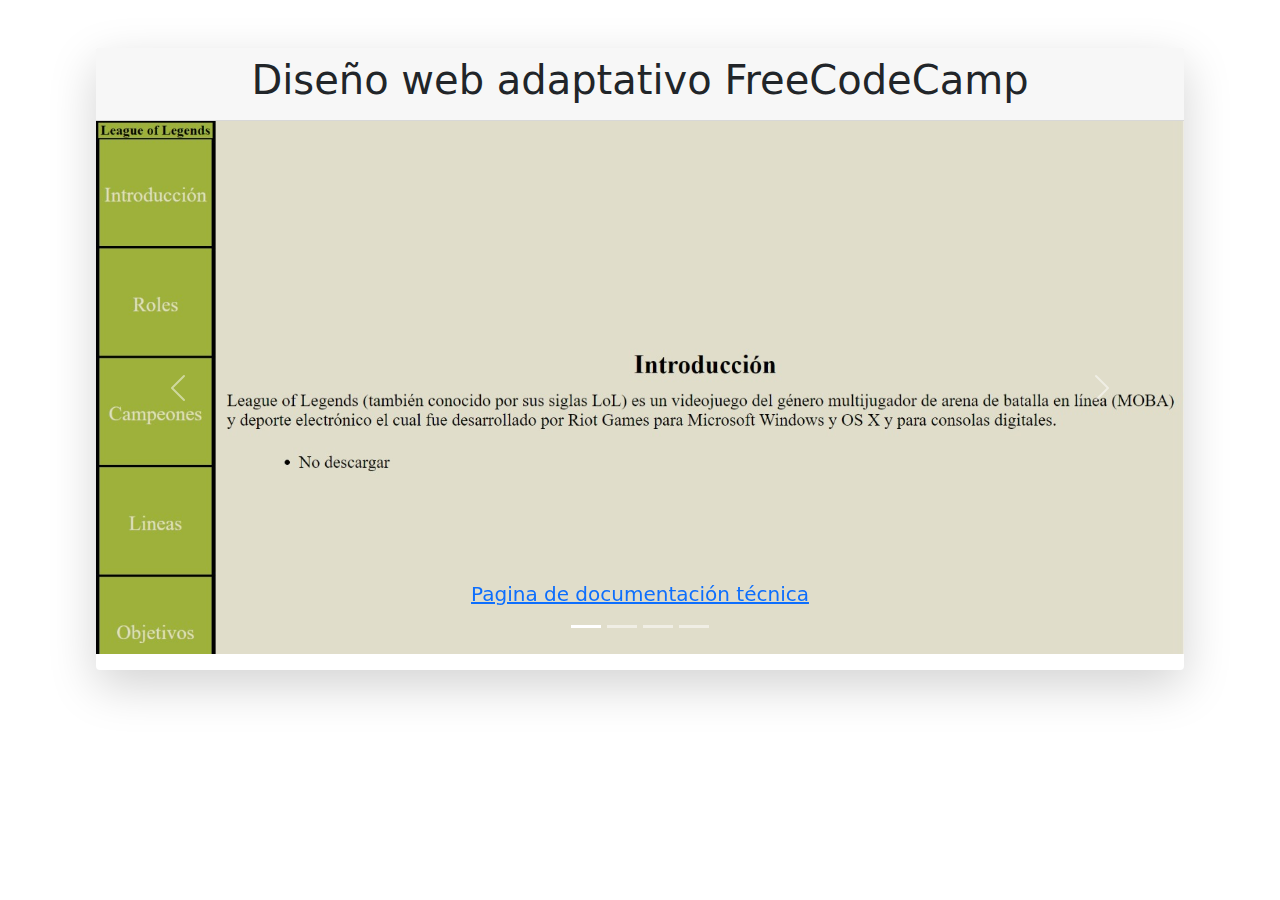
<file: index.html>
<!DOCTYPE html>
<html lang="en">
<head>
    <meta charset="UTF-8">
    <meta http-equiv="X-UA-Compatible" content="IE=edge">
    <meta name="viewport" content="width=device-width, initial-scale=1.0">
    <link href="./css/bootstrap.min.css" rel="stylesheet">
    <title>Grupales JaP</title>
</head>
<body>
    <div style="height: 100%; width: 85% ;" class="container  mt-5 mb-5 p-0 pb-3 shadow-lg rounded">
        <header>
            <div class="text-center mt-2 card-header">
                <h1>Diseño web adaptativo FreeCodeCamp</h1>
            </div>
        </header>
        <main>
            <div id="carouselExampleCaptions" class="carousel slide" data-bs-ride="carousel">
                <div class="carousel-indicators">
                  <button type="button" data-bs-target="#carouselExampleCaptions" data-bs-slide-to="0" class="active" aria-current="true" aria-label="Slide 1"></button>
                  <button type="button" data-bs-target="#carouselExampleCaptions" data-bs-slide-to="1" aria-label="Slide 2"></button>
                  <button type="button" data-bs-target="#carouselExampleCaptions" data-bs-slide-to="2" aria-label="Slide 3"></button>
                  <button type="button" data-bs-target="#carouselExampleCaptions" data-bs-slide-to="3" aria-label="Slide 4"></button>

                </div>
                <div class="carousel-inner">
                  <div class="carousel-item active">
                    <img src="página de documentación técnica/img.jpeg" class="d-block w-100" alt="...">
                    <div class="carousel-caption d-none d-md-block">
                      <h5> <a href="página de documentación técnica/index.html" target="_blank">Pagina de documentación técnica</a></h5>
                    </div>
                  </div>
                  <div class="carousel-item">
                    <img src="Formulario de encuesta/img.jpeg" class="d-block w-100" alt="...">
                    <div class="carousel-caption d-none d-md-block">
                      <h5> <a href="Formulario de encuesta/index.html" target="_blank">Formulario de encuesta </a></h5>
                    </div>
                  </div>
                  <div class="carousel-item">
                    <img src="página de inicio de producto/img.jpeg" class="d-block w-100" alt="...">
                    <div class="carousel-caption d-none d-md-block">
                      <h5> <a href="página de inicio de producto/index.html" target="_blank">Página de inicio de producto</a></h5>
                    </div>
                  </div>
                  <div class="carousel-item">
                    <img src="Página tributo/img.jpeg" class="d-block w-100" alt="...">
                    <div class="carousel-caption d-none d-md-block">
                      <h5> <a href="Página tributo/index.html" target="_blank"> Página de tributo</a></h5>
                    </div>
                  </div>
                </div>
                <button class="carousel-control-prev" type="button" data-bs-target="#carouselExampleCaptions" data-bs-slide="prev">
                  <span class="carousel-control-prev-icon" aria-hidden="true"></span>
                  <span class="visually-hidden">Previous</span>
                </button>
                <button class="carousel-control-next" type="button" data-bs-target="#carouselExampleCaptions" data-bs-slide="next">
                  <span class="carousel-control-next-icon" aria-hidden="true"></span>
                  <span class="visually-hidden">Next</span>
                </button>
              </div>

                <!-- <div class="container">
                    <div class="d-flex justify-content-around flex-wrap">
                        <div class="card m-3 shadow" style="width: 19rem;">
                            <div class="card-body">
                                <h5 class="card-title">Pagina de documentación técnica</h5>
                                <a href="./página de documentación técnica/index.html" target="_blank" class="btn btn-primary">Ver trabajo</a>
                            </div>
                        </div>
                        <div class="card m-3 shadow" style="width: 19rem;">
                            <div class="card-body">
                                <h5 class="card-title">Formulario de encuesta</h5>
                                <a href="./Formulario de encuesta/index.html" target="_blank" class="btn btn-primary">Ver trabajo</a>
                            </div>
                        </div>
                        <div class="card m-3 shadow" style="width: 19rem;">
                            <div class="card-body">
                                <h5 class="card-title">Página de inicio de producto</h5>
                                <a href="./página de inicio de producto/index.html" target="_blank" class="btn btn-primary">Ver trabajo</a>
                            </div>
                        </div>
            
                        <div class="card m-3 shadow" style="width: 19rem;">
                            <div class="card-body">
                                <h5 class="card-title">Página de tributo</h5>
                                <a href="./Página tributo/index.html" target="_blank" class="btn btn-primary">Ver trabajo</a>
                            </div>
                        </div>
                    </div>
                </div> -->
        </main>
</div>
<script src="./js/bootstrap.bundle.min.js"></script>
</body>
</html>
</file>
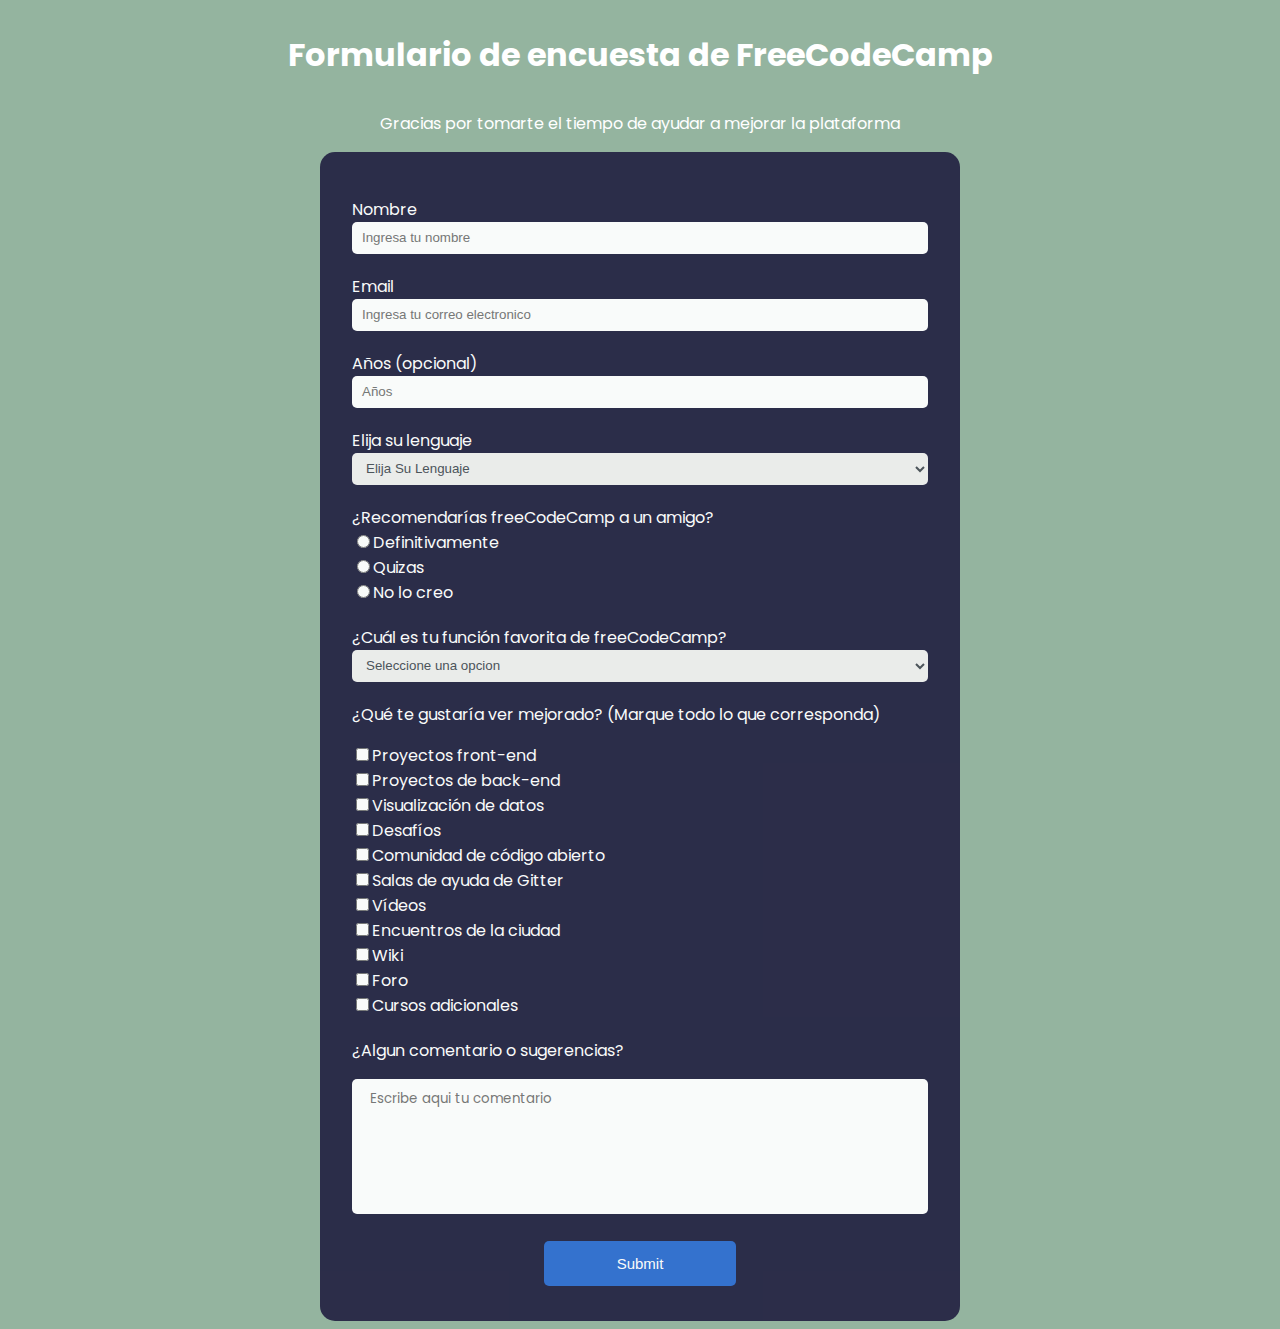
<file: Formulario de encuesta/index.html>
<!DOCTYPE html>
<html lang="en">

<head>
    <meta charset="UTF-8">
    <meta http-equiv="X-UA-Compatible" content="IE=edge">
    <meta name="viewport" content="width=device-width, initial-scale=1.0">
    <title>Formulario FreeCodeCamp</title>
    <link rel="stylesheet" href="styles.css">
    <link href="https://fonts.googleapis.com/css2?family=EB+Garamond&display=swap" rel="stylesheet">
</head>

<body>
    <div>
        <header>
            <h1 id="title">Formulario de encuesta de FreeCodeCamp </h1>
            <p id="description">Gracias por tomarte el tiempo de ayudar a mejorar la plataforma</p>
        </header>
        <main>

            <form id="survey-form"><br>
                <div class="form-group">
                    <label id="name-label">Nombre</label>
                    <input class="input-text" id="name" type="text" placeholder="Ingresa tu nombre" required></input>
                </div>
                <div class="form-group">
                    <label id="email-label">Email</label>
                    <input class="input-text" id="email" type="Email" placeholder="Ingresa tu correo electronico"
                        required></input>
                </div>
                <div class="form-group">
                    <label id="number-label">Años (opcional)</label>
                    <input class="input-text" id="number" type="Number" placeholder="Años" min="10" max="99"
                        class="form-control" required></input>
                </div>
                <div class="form-group">
                    <label>Elija su lenguaje</label>
                    <select class="input-text" id="dropdown">
                        <option disabled selected>Elija Su Lenguaje</option>
                        <option>HTML</option>
                        <option>CSS</option>
                        <option>JavaScript</option>
                    </select>
                </div>
                <div class="form-group">
                    <label>¿Recomendarías freeCodeCamp a un amigo?</label>
                    <input value="definitivamente" type="radio" name="option">Definitivamente</input><br>
                    <input value="Quizas" type="radio" name="option">Quizas</input><br>
                    <input value="No lo creo" type="radio" name="option">No lo creo</input>
                </div>
                <div class="form-group">
                    <label>¿Cuál es tu función favorita de freeCodeCamp?</label>
                    <select class="input-text" placeholder="seleccione una opcion">
                        <option disabled selected>Seleccione una opcion </option>
                        <option value="Desafio">Desafio</option>
                        <option value="Proyecto">Proyecto</option>
                        <option value="Comunidad">Comunidad</option>
                        <option value="Fuente abierta">Fuente abierta</option>
                    </select>
                </div>
                <div class="form-group">
                    <p>¿Qué te gustaría ver mejorado? (Marque todo lo que corresponda)</p>
                    <input value="Proyectos front-end" type="checkbox">Proyectos front-end</input><br>
                    <input value="Proyectos de back-end" type="checkbox"></input>Proyectos de back-end<br>
                    <input value="Visualización de datos" type="checkbox">Visualización de datos</input><br>
                    <input value="Desafíos" type="checkbox">Desafíos</input><br>
                    <input value="Comunidad de código abierto" type="checkbox">Comunidad de código abierto</input><br>
                    <input value="Salas de ayuda de Gitter" type="checkbox">Salas de ayuda de Gitter</input><br>
                    <input value="Vídeos" type="checkbox">Vídeos</input><br>
                    <input value="Encuentros de la ciudad" type="checkbox">Encuentros de la ciudad</input><br>
                    <input value="Wiki" type="checkbox">Wiki</input><br>
                    <input value="Foro" type="checkbox">Foro</input><br>
                    <input value="Cursos adicionales" type="checkbox">Cursos adicionales</input>
                </div>
                <div class="form-group">
                    <p>¿Algun comentario o sugerencias?
                    </p>
                        <textarea class="input-text" placeholder="  Escribe aqui tu comentario"></textarea>
                </div>
                <div class="form-group boton">
                    <input id="submit" type="submit"></input>
                </div><br>
            </form>
    </div>
    </main>
</body>

</html>
</file>
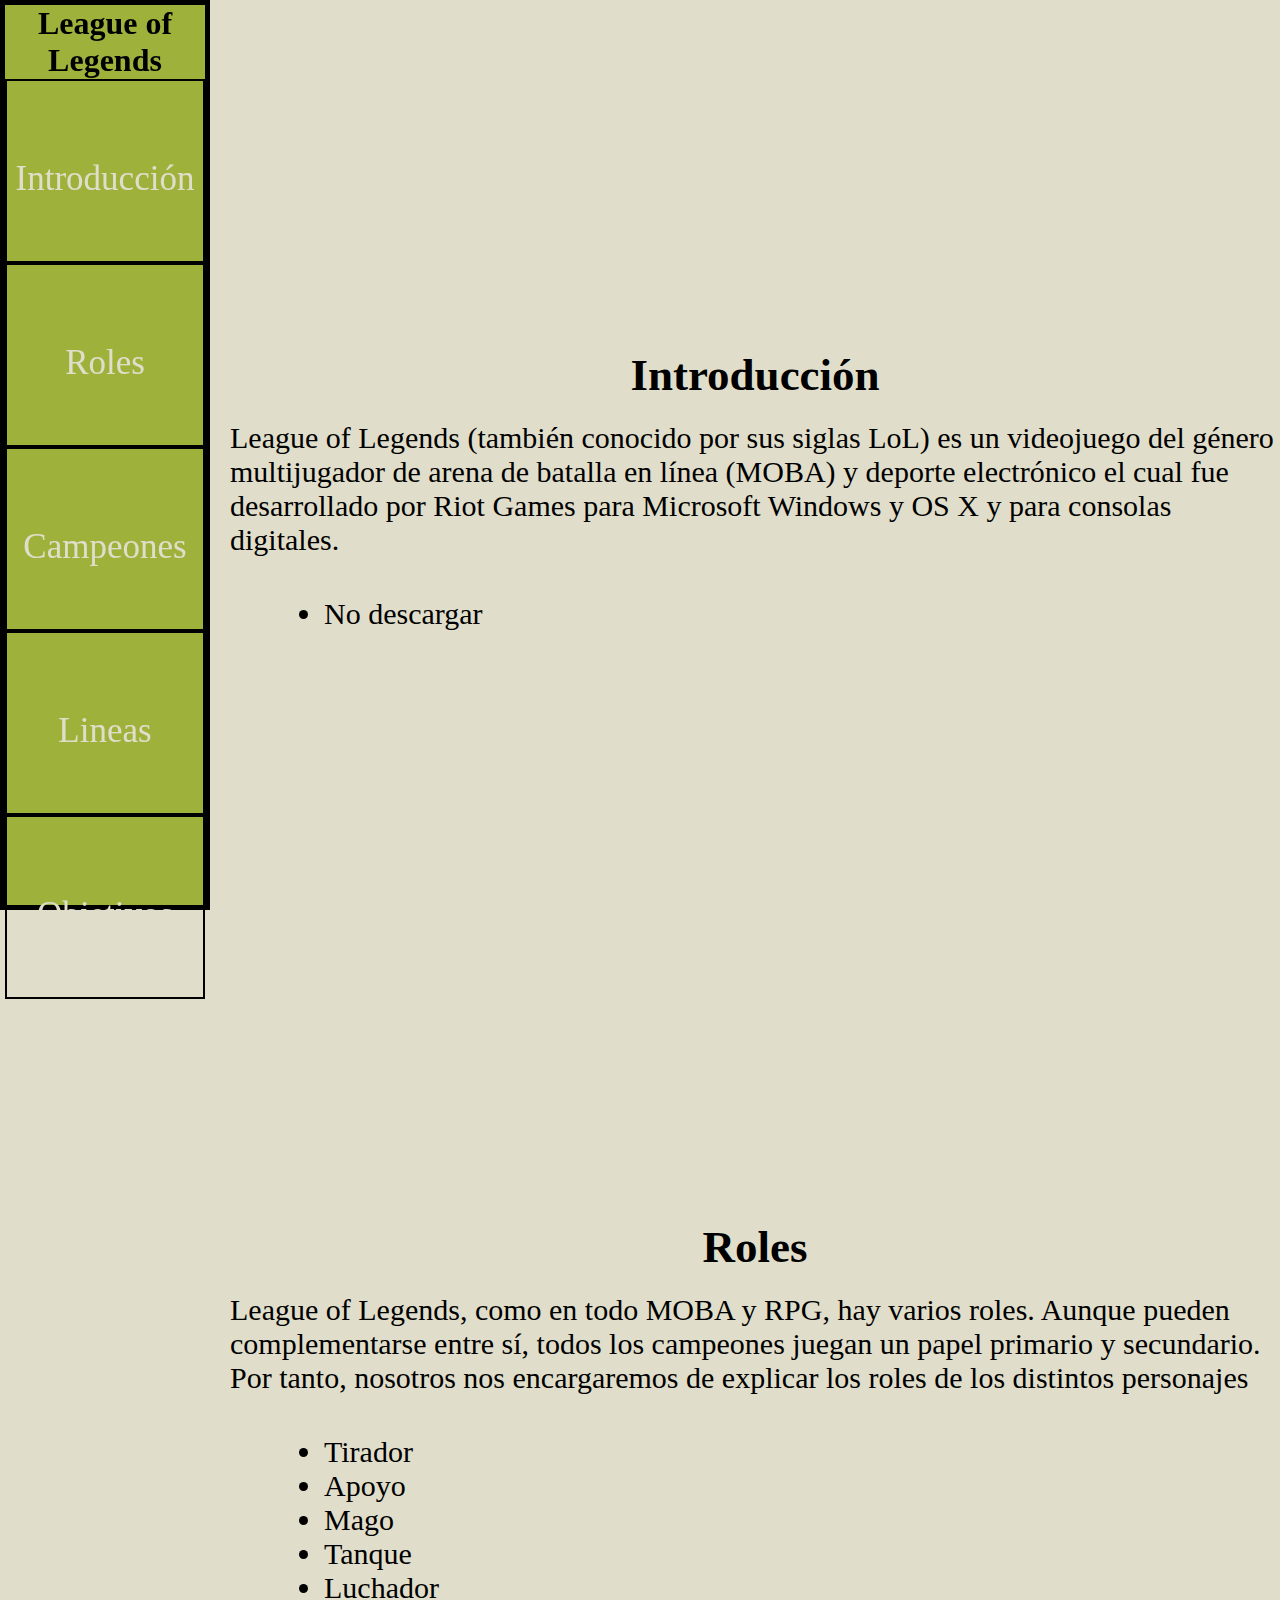
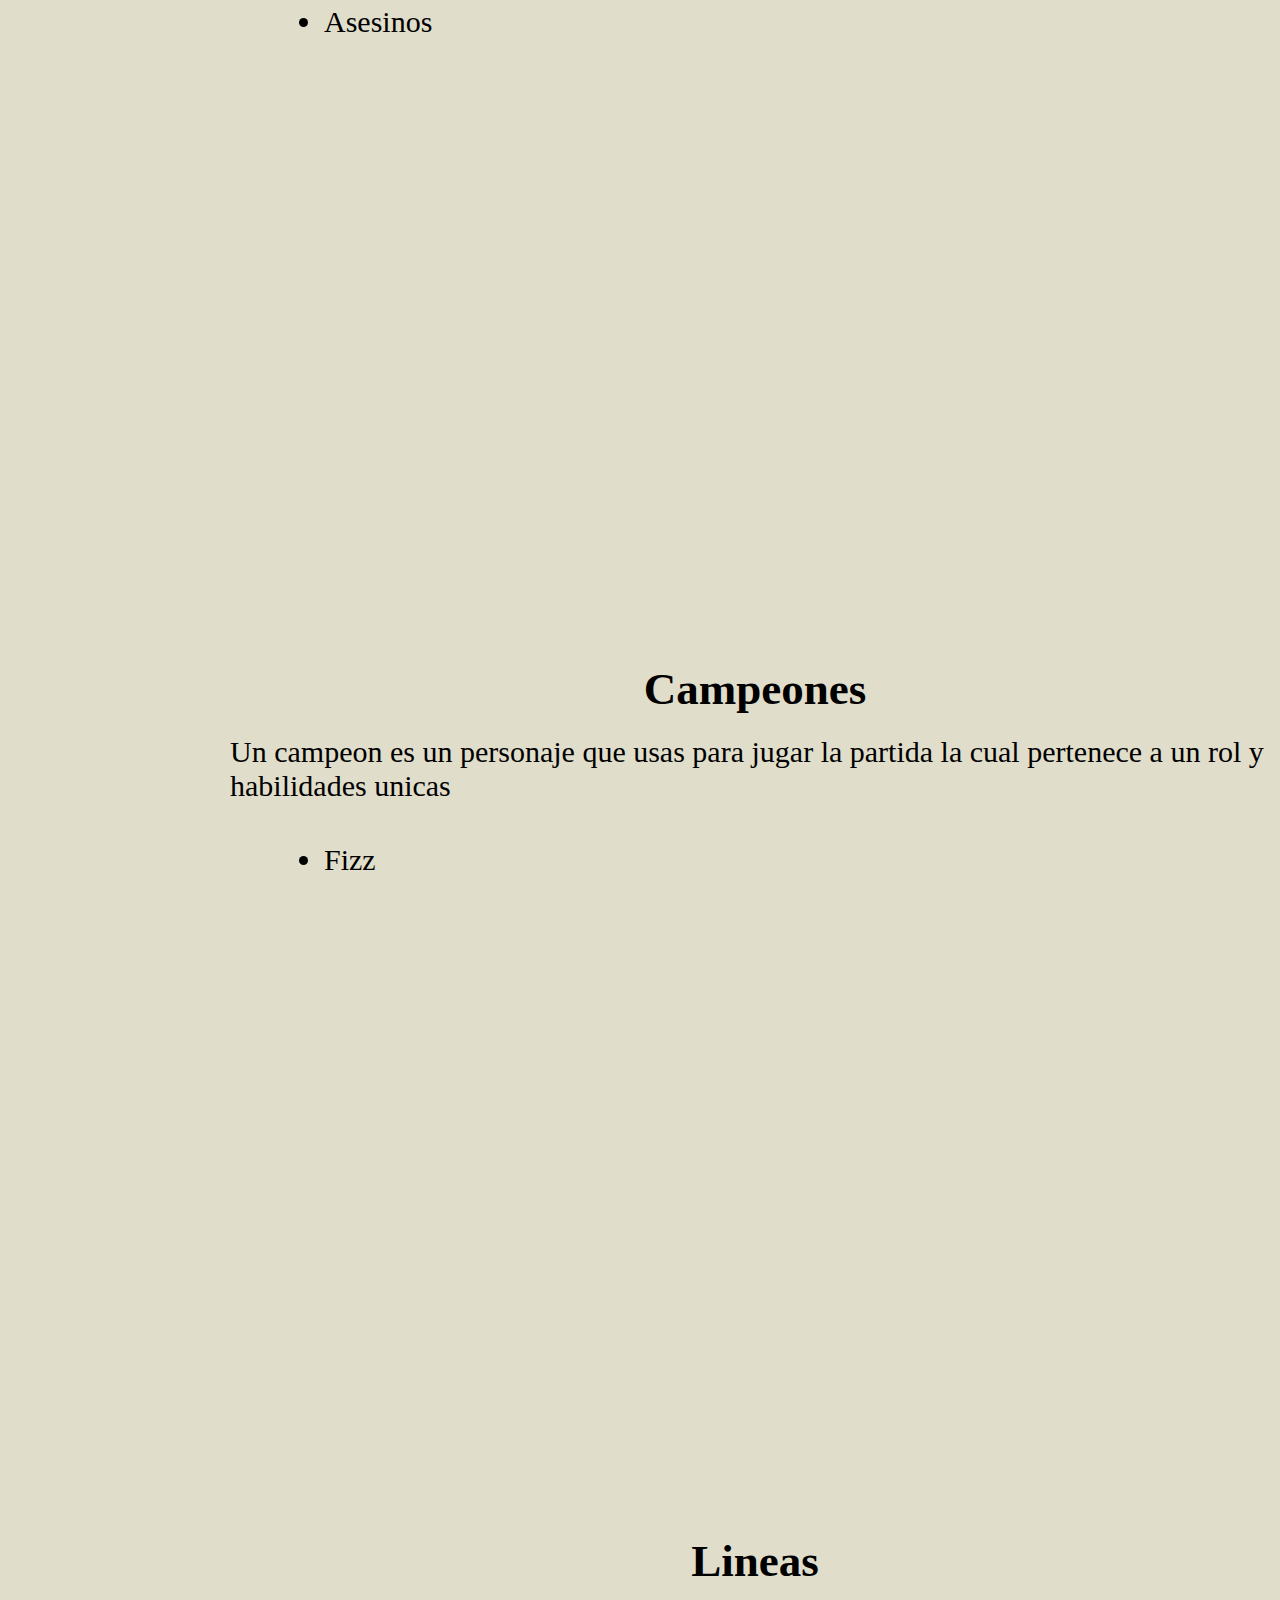
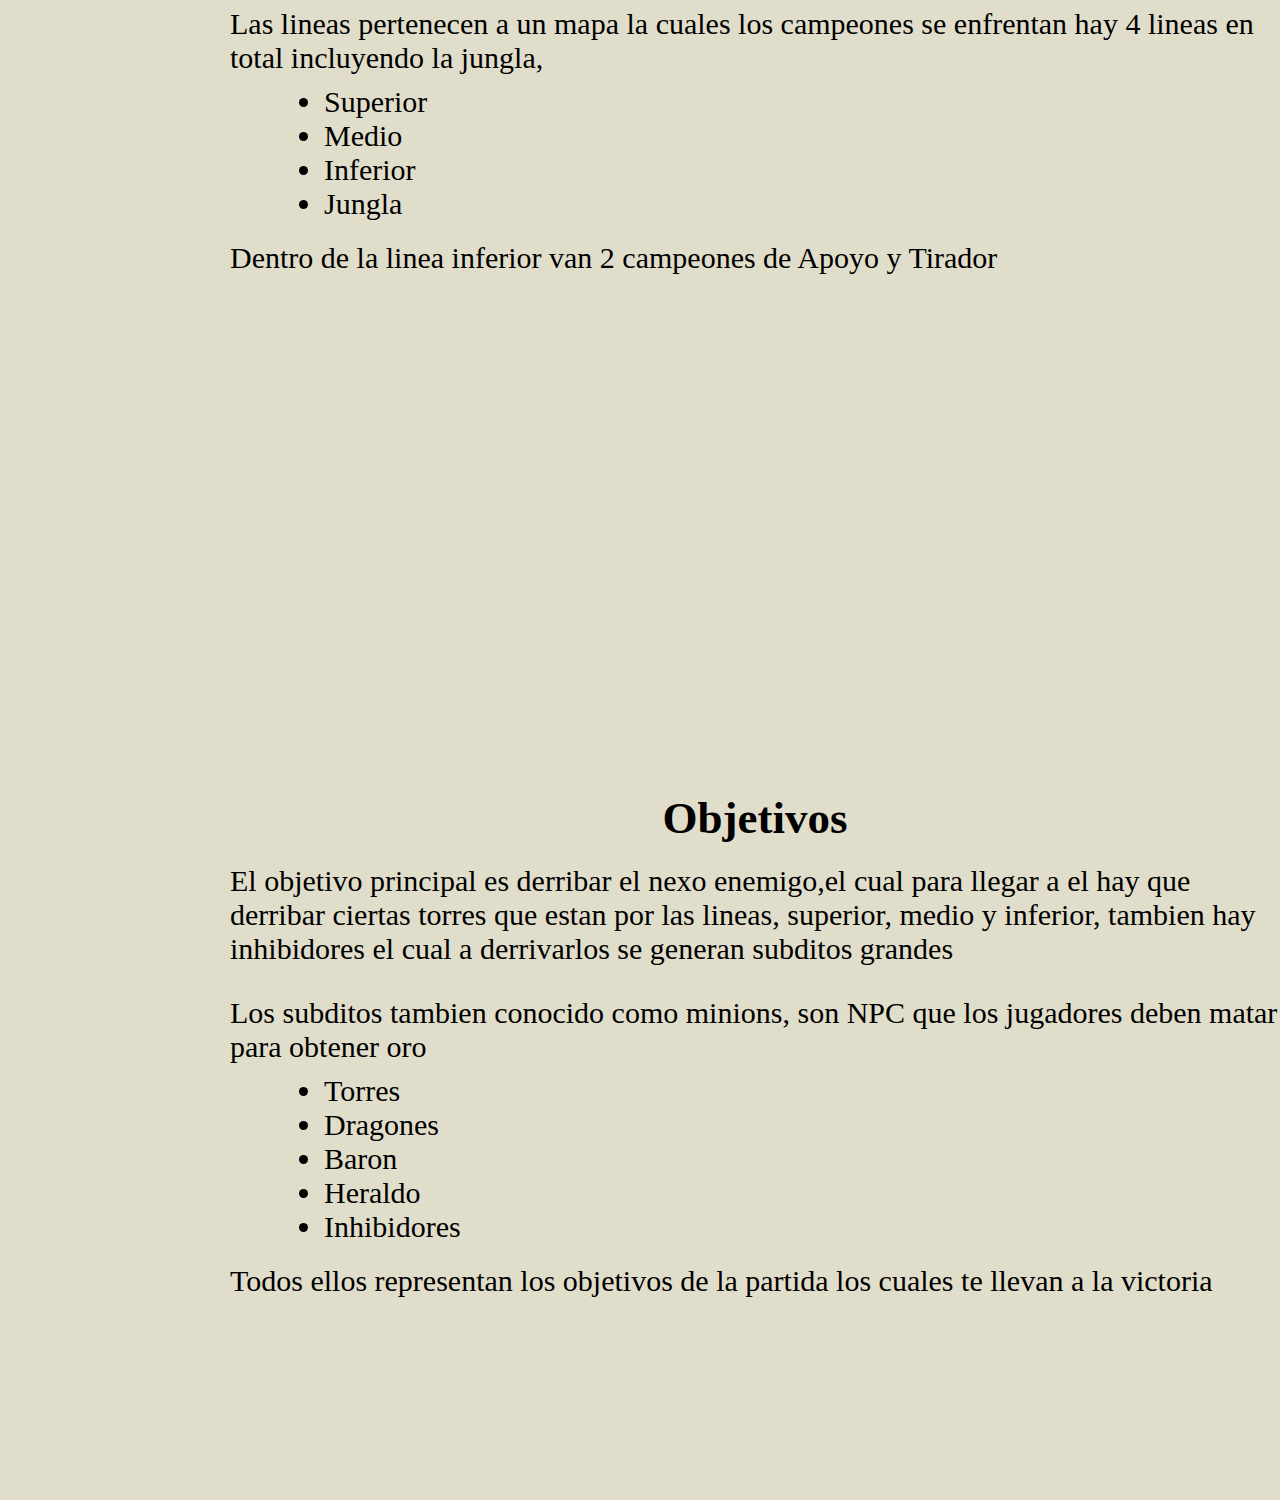
<file: página de documentación técnica/index.html>
<!DOCTYPE html>
<html lang="en">
<head>
    <meta charset="UTF-8">
    <meta http-equiv="X-UA-Compatible" content="IE=edge">
    <meta name="viewport" content="width=device-width, initial-scale=1.0">
    <title>Document</title>
    <link rel="stylesheet" href="styles.css ">
</head>
<body>
    <nav id="navbar">
        <header>
            <h1> League of Legends</h1>
        </header>
        <ul>
            <li><a class="nav-link" href="#Introducción">Introducción</a></li>
            <li><a class="nav-link" href="#Roles">Roles</a></li>
            <li><a class="nav-link" href="#Campeones">Campeones</a></li>
            <li><a class="nav-link" href="#Lineas">Lineas</a></li>
            <li><a class="nav-link" href="#Objetivos">Objetivos</a></li>
        </ul>
    </nav>
    <main id="main-doc">
        <section id="Introducción" class="main-section">
            <header>
                <h2>Introducción</h2>
            </header>
            <p>League of Legends (también conocido por sus siglas LoL) es un videojuego del género multijugador de arena
                de batalla en línea (MOBA) y deporte electrónico el cual fue desarrollado por Riot Games para Microsoft
                Windows y OS X y para consolas digitales.</p>
            <p></p>
            <ul>
                <li>No descargar</li>
            </ul>
            <code></code>
        </section>
        <section id="Roles" class="main-section">
            <header>
                <h2>Roles</h2>
            </header>
            <p>League of Legends, como en todo MOBA y RPG, hay varios roles. Aunque pueden complementarse entre sí,
                todos los campeones juegan un papel primario y secundario. Por tanto, nosotros nos encargaremos de
                explicar los roles de los distintos personajes</p>
            <p></p>
            <ul>
                <li>Tirador</li>
                <li>Apoyo</li>
                <li>Mago</li>
                <li>Tanque</li>
                <li>Luchador</li>
                <li>Asesinos</li>
            </ul>
            <code></code>
        </section>
        <section id="Campeones" class="main-section">
            <header>
                <h2>Campeones</h2>
            </header>
            <p>Un campeon es un personaje que usas para jugar la partida la cual pertenece a un rol y habilidades unicas
            </p>
            <p></p>
            <ul>
                <li>Fizz</li>
            </ul>
            <code></code>
        </section>
        <section id="Lineas" class="main-section">
            <header>
                <h2>Lineas</h2>
            </header>
            <p>Las lineas pertenecen a un mapa la cuales los campeones se enfrentan hay 4 lineas en total incluyendo la
                jungla,</p>
            <ul>
                <li>Superior</li>
                <li>Medio</li>
                <li>Inferior</li>
                <li>Jungla</li>
            </ul>
            <p>Dentro de la linea inferior van 2 campeones de Apoyo y Tirador</p>
            <code></code>
        </section>
        <section id="Objetivos" class="main-section">
            <header>
                <h2>Objetivos</h2>
            </header>
            <p>El objetivo principal es derribar el nexo enemigo,el cual para llegar a el hay que derribar ciertas
                torres que estan por las lineas, superior, medio y inferior, tambien hay inhibidores el cual a
                derrivarlos se generan subditos grandes </p>
            <p>Los subditos tambien conocido como minions, son NPC que los jugadores deben matar para obtener oro</p>
            <ul>
                <li>Torres</li>
                <li>Dragones</li>
                <li>Baron</li>
                <li>Heraldo</li>
                <li>Inhibidores</li>
            </ul>
            <p>Todos ellos representan los objetivos de la partida los cuales te llevan a la victoria</p>
            <code></code>
        </section>
    </main>
</body>
</html>
</file>
<file: Formulario de encuesta/styles.css>
@import url('https://fonts.googleapis.com/css?family=Poppins:200i,400&display=swap');


html{
    background-color: #94B49F;
    background-image: url("https://c8.alamy.com/compes/prfdh8/codigo-de-programacion-de-futurista-y-grandes-conexiones-de-datos-y-modelos-de-red-ilustracion-3d-prfdh8.jpg");
    background-attachment: fixed;
    font-family: 'Poppins', sans-serif;
    color: #fff;
}

#title{
    padding:10px 10px 10px 10px;
    text-align: center;
    color: #fff;
}

#description{
    text-align: center;
    color: #fff;
}

#survey-form{
    background-color:#262645;
    border-radius:15px;
    width:50vw;
    margin: auto;
    opacity: .95;
}

.form-group{
    border-radius: 20px;
    width:90%;
    margin:20px 0px 10px 0px;
    margin-left: auto;
    margin-right: auto;
}
    
.boton{
     text-align:center;
}

label{
    display: block;
}

.input-text{
    padding: 0px;
    border: 0px;
    width: 45vw;
    height: 2rem;
    color: #495057;
    border-radius: 5px;
    outline: none;
    text-indent: 10px;
}

.form-group textarea{
    resize:none;
    height: 15vh;
    font-family: 'Poppins', sans-serif;
    align-items: center;
}

select{
    width: 100vw;
}

#submit{
    width: 15vw;
    height: 5vh;
    border: none;
    font-size: 15px;
    border-radius: 5px;
    background-color: rgb(47 111 209);
    color: #fff;
}

#submit:hover{
    border-bottom: #262645;
    outline: 3px solid #1cb2c9;
}

textarea::placeholder{
    padding-top: 10px;
}
</file>
<file: página de documentación técnica/styles.css>
* {
  padding: 0;
  margin: 0;
}

@media (min-width:750px) {
  #navbar {
    background-color: red;
  }
}

html {
  background-color: #F9F9F9;
}

#navbar {
  width: 200px;
  float: left;
  height: 100%;
  background-color: #9EB23B;
  border: 5px solid;
  position: fixed;
  text-align: center;
}

#main-doc {
  padding: 0px 0px 0px 230px;
  background-color: #E0DECA;
}

.main-section {
  text-align: left;
  padding: 40px 0px 0px 0px;
  font-size: 30px;
}

#main-doc ul {
  padding: 0px 0px 0px 30px;

}

#main-doc p {
  padding: 20px 0px 10px 0px;
}

.nav-link {
  padding-top: 40%;
  width: 100%;
  text-decoration: none;
  font-size: 35px;
  color: #E0DECA;
}

#navbar li {
  display: flex;
  text-align: center;
  justify-content: center;
  height: 20vh;
  border: 2px solid;
  text-decoration: none;
}

section {
  display: grid;
  place-content: center;
  height: 100vh;
}

section header {
  top: 0px;
  text-align: center;
}

section li {
  margin-left: 5vw;
}

#navbar a:hover {
  box-shadow: 0px 0px 10px 6px rgba(0, 0, 0, 0.57) inset;
  -webkit-box-shadow: 0px 0px 10px 6px rgba(0, 0, 0, 0.57) inset;
  -moz-box-shadow: 0px 0px 10px 6px rgba(0, 0, 0, 0.57) inset;
}
</file>
